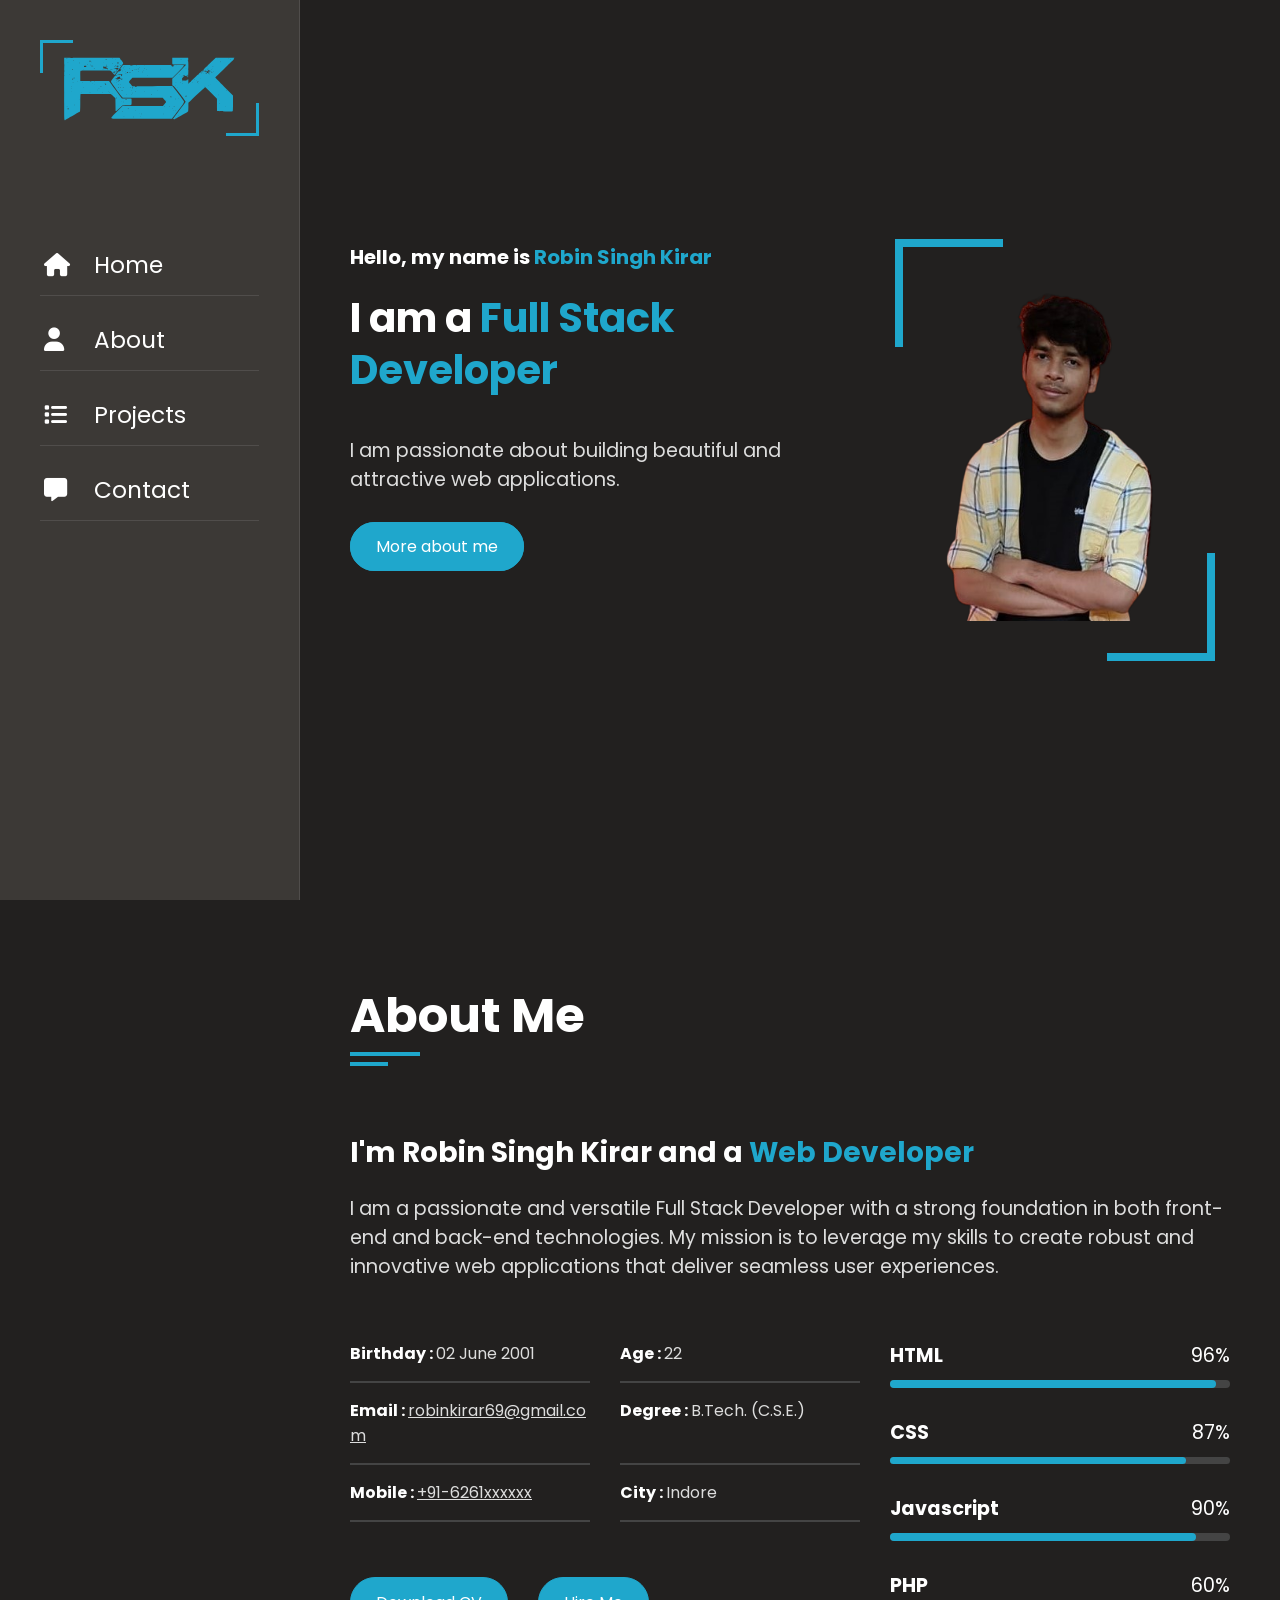
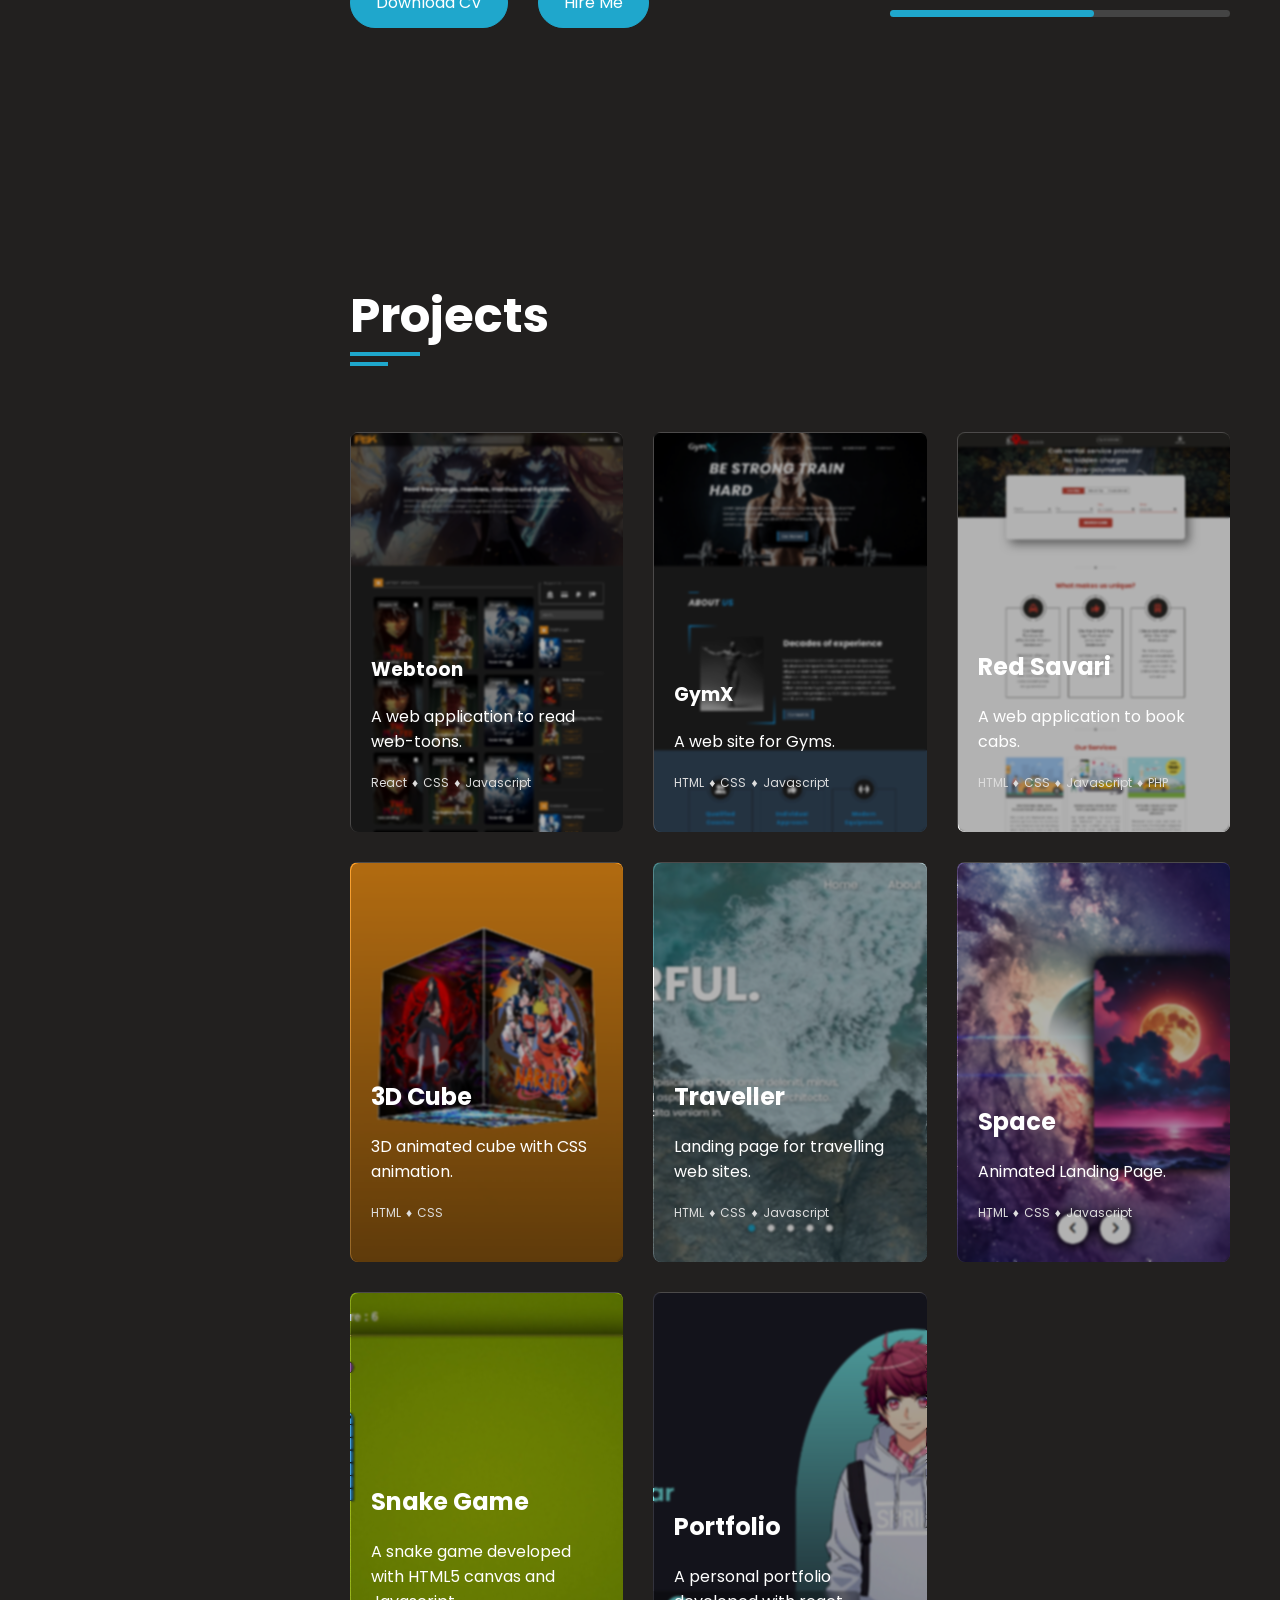
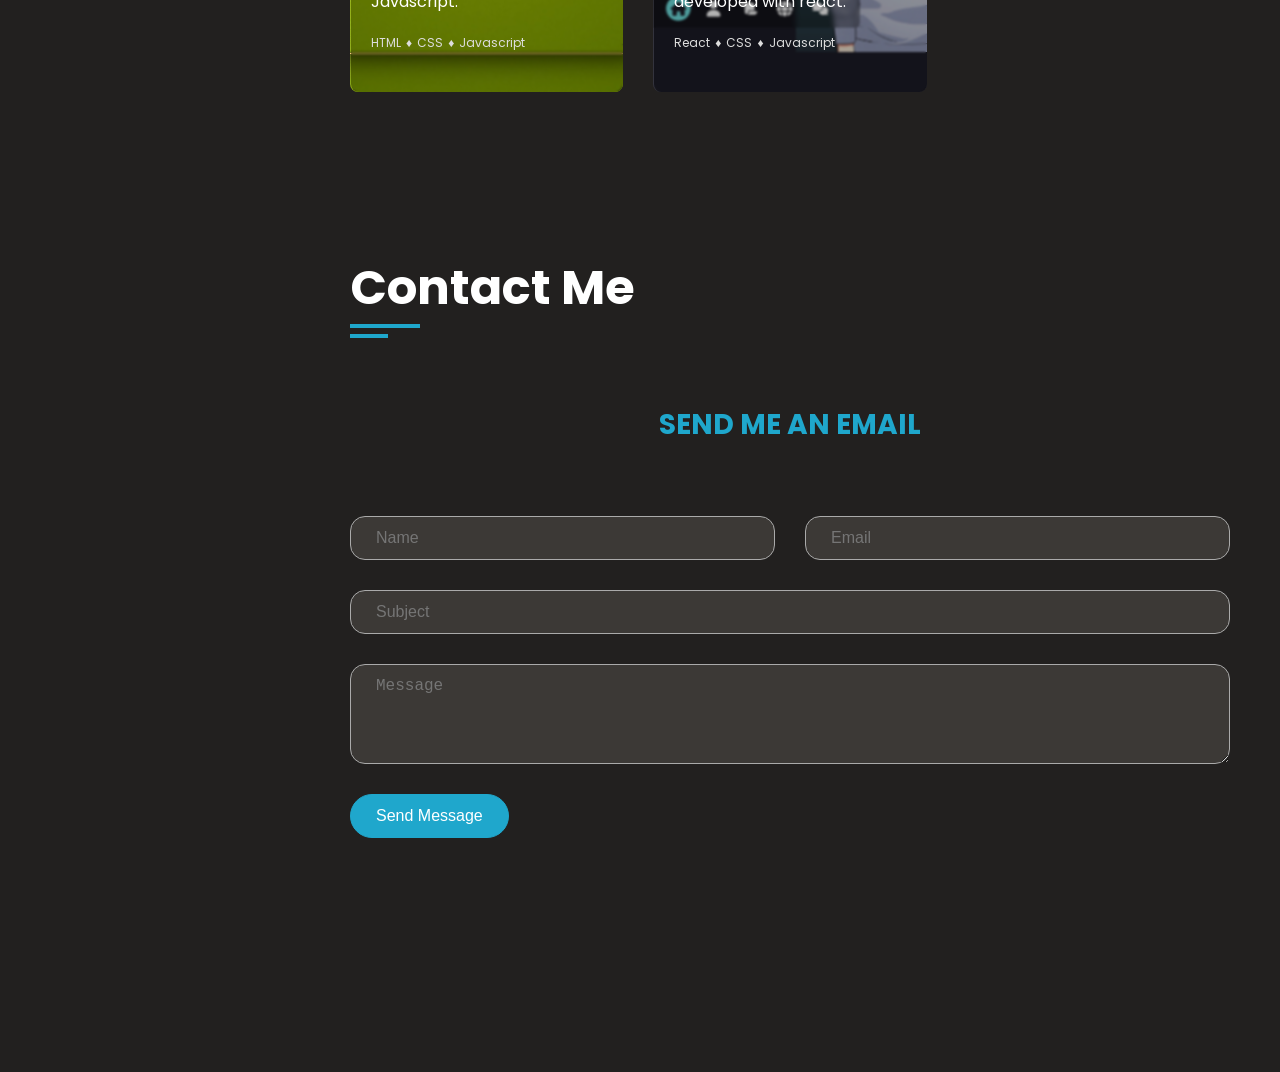
<file: Task 2 - Portfolio/index.html>
<!DOCTYPE html>
<html lang="en">
  <head>
    <meta charset="UTF-8" />
    <meta name="viewport" content="width=device-width, initial-scale=1.0" />
    <link rel="stylesheet" href="./style.css" />
    <link
      rel="stylesheet"
      href="https://cdnjs.cloudflare.com/ajax/libs/font-awesome/6.4.2/css/all.min.css"
      integrity="sha512-z3gLpd7yknf1YoNbCzqRKc4qyor8gaKU1qmn+CShxbuBusANI9QpRohGBreCFkKxLhei6S9CQXFEbbKuqLg0DA=="
      crossorigin="anonymous"
      referrerpolicy="no-referrer"
    />
    <script src="./main.js" defer></script>
    <title>Portfolio</title>
  </head>
  <body>
    <aside class="sidebar">
      <div class="logo">
        <img src="./media/logo.svg" alt="RSK" />
      </div>
      <nav data-nav>
        <ul>
          <a href="#home" class="nav-link"
            ><li>
              <i class="fa-solid fa-house nav-icon"></i
              ><span class="nav-link-txt">Home</span>
            </li></a
          >
          <a href="#about-me" class="nav-link"
            ><li>
              <i class="fa-solid fa-user nav-icon"></i
              ><span class="nav-link-txt">About</span>
            </li></a
          >
          <a href="#projects" class="nav-link"
            ><li>
              <i class="fa-solid fa-list nav-icon"></i
              ><span class="nav-link-txt">Projects</span>
            </li></a
          >
          <!-- <a href="" class="nav-link"
            ><li><i class="fa-solid fa-briefcase nav-icon"></i>Portfolio</li></a
          > -->
          <a href="#contact-me" class="nav-link"
            ><li>
              <i class="fa-solid fa-message nav-icon"></i
              ><span class="nav-link-txt">Contact</span>
            </li></a
          >
        </ul>
      </nav>
      <button class="nav-act-btn" data-nav-btn>
        <i class="fa-solid fa-bars-staggered"></i>
      </button>
    </aside>
    <main>
      <section id="home" class="wrapper home">
        <div class="home-cont">
          <h3>
            Hello, my name is <span class="highlighter">Robin Singh Kirar</span>
          </h3>
          <h2>I am a <span class="highlighter">Full Stack Developer</span></h2>
          <p>
            I am passionate about building beautiful and attractive web
            applications.
          </p>
          <span><a href="#about-me" class="btn">More about me</a></span>
        </div>
        <div class="home-img-cont">
          <div class="home-img">
            <img src="./media/me.png" alt="Robin Singh Kirar" />
          </div>
        </div>
      </section>

      <!-- About me -->
      <section id="about-me" class="wrapper about">
        <h1>About Me</h1>
        <h2>
          I'm Robin Singh Kirar and a
          <span class="highlighter">Web Developer</span>
        </h2>
        <p>
          I am a passionate and versatile Full Stack Developer with a strong
          foundation in both front-end and back-end technologies. My mission is
          to leverage my skills to create robust and innovative web applications
          that deliver seamless user experiences.
        </p>
        <div class="about-details">
          <div class="about-details-info">
            <div class="about-details-info-cont">
              <p class="about-details-info-card">
                <span class="highlighter-light">Birthday : </span>02 June 2001
              </p>
              <p class="about-details-info-card">
                <span class="highlighter-light">Age : </span>22
              </p>
              <p class="about-details-info-card">
                <span class="highlighter-light">Email : </span
                ><a href="mailto:robinkirar69@gmail.com"
                  >robinkirar69@gmail.com</a
                >
              </p>
              <p class="about-details-info-card">
                <span class="highlighter-light">Degree : </span>B.Tech. (C.S.E.)
              </p>
              <p class="about-details-info-card">
                <span class="highlighter-light">Mobile : </span
                ><a href="tel:+91">+91-6261xxxxxx</a>
              </p>
              <p class="about-details-info-card">
                <span class="highlighter-light">City : </span>Indore
              </p>
            </div>
            <div class="about-details-info-btns">
              <a
                href="./media/Robin Singh Kirar.pdf"
                target="_blank"
                download
                class="btn"
                >Download CV</a
              >
              <a href="#contact-me" class="btn">Hire Me</a>
            </div>
          </div>
          <div class="about-details-skills">
            <div class="about-details-skill">
              <div class="about-details-skill-header">
                <span class="about-details-skill-name">HTML</span>
                <span class="about-details-skill-comp">96%</span>
              </div>
              <div class="about-details-skill-bar-cont">
                <span class="about-details-skill-bar" style="width: 96%"></span>
              </div>
            </div>
            <div class="about-details-skill">
              <div class="about-details-skill-header">
                <span class="about-details-skill-name">CSS</span>
                <span class="about-details-skill-comp">87%</span>
              </div>
              <div class="about-details-skill-bar-cont">
                <span class="about-details-skill-bar" style="width: 87%"></span>
              </div>
            </div>
            <div class="about-details-skill">
              <div class="about-details-skill-header">
                <span class="about-details-skill-name">Javascript</span>
                <span class="about-details-skill-comp">90%</span>
              </div>
              <div class="about-details-skill-bar-cont">
                <span class="about-details-skill-bar" style="width: 90%"></span>
              </div>
            </div>
            <div class="about-details-skill">
              <div class="about-details-skill-header">
                <span class="about-details-skill-name">PHP</span>
                <span class="about-details-skill-comp">60%</span>
              </div>
              <div class="about-details-skill-bar-cont">
                <span class="about-details-skill-bar" style="width: 60%"></span>
              </div>
            </div>
          </div>
        </div>
      </section>

      <!-- Projects -->
      <section id="projects" class="wrapper projects">
        <h1>Projects</h1>
        <div class="project-cards">
          <article
            class="project-card"
            style="background-image: url('./media/projects/Webtoon-site.png')"
          >
            <div class="project-card-details">
              <h3 class="project-card-title">Webtoon</h3>
              <span class="project-card-des">
                A web application to read web-toons.
              </span>
              <ul class="project-card-tech">
                <li>React</li>
                <li>CSS</li>
                <li>Javascript</li>
              </ul>
            </div>
          </article>

          <article
            class="project-card"
            style="background-image: url('./media/projects/gym-website.png')"
          >
            <div class="project-card-details">
              <h3 class="project-card-title">GymX</h3>
              <span class="project-card-des"> A web site for Gyms. </span>
              <ul class="project-card-tech">
                <li>HTML</li>
                <li>CSS</li>
                <li>Javascript</li>
              </ul>
            </div>
          </article>

          <article
            class="project-card"
            style="background-image: url('./media/projects/cab-rental.png')"
          >
            <div class="project-card-details">
              <h3 class="project-card-title"><span>Red Savari</span></h3>
              <span class="project-card-des">
                A web application to book cabs.
              </span>
              <ul class="project-card-tech">
                <li>HTML</li>
                <li>CSS</li>
                <li>Javascript</li>
                <li>PHP</li>
              </ul>
            </div>
          </article>

          <article
            class="project-card"
            style="background-image: url('./media/projects/3d-cube.png')"
          >
            <div class="project-card-details">
              <h3 class="project-card-title"><span>3D Cube</span></h3>
              <span class="project-card-des">
                3D animated cube with CSS animation.
              </span>
              <ul class="project-card-tech">
                <li>HTML</li>
                <li>CSS</li>
              </ul>
            </div>
          </article>

          <article
            class="project-card"
            style="
              background-image: url('./media/projects/landing-page-traveller.png');
            "
          >
            <div class="project-card-details">
              <h3 class="project-card-title"><span>Traveller</span></h3>
              <span class="project-card-des">
                Landing page for travelling web sites.
              </span>
              <ul class="project-card-tech">
                <li>HTML</li>
                <li>CSS</li>
                <li>Javascript</li>
              </ul>
            </div>
          </article>

          <article
            class="project-card"
            style="
              background-image: url('./media/projects/landing-page-space.png');
            "
          >
            <div class="project-card-details">
              <h3 class="project-card-title"><span>Space</span></h3>
              <span class="project-card-des"> Animated Landing Page. </span>
              <ul class="project-card-tech">
                <li>HTML</li>
                <li>CSS</li>
                <li>Javascript</li>
              </ul>
            </div>
          </article>

          <article
            class="project-card"
            style="background-image: url('./media/projects/snake-game.png')"
          >
            <div class="project-card-details">
              <h3 class="project-card-title"><span>Snake Game</span></h3>
              <span class="project-card-des"
                >A snake game developed with HTML5 canvas and Javascript.</span
              >
              <ul class="project-card-tech">
                <li>HTML</li>
                <li>CSS</li>
                <li>Javascript</li>
              </ul>
            </div>
          </article>

          <article
            class="project-card"
            style="background-image: url('./media/projects/portfolio.png')"
          >
            <div class="project-card-details">
              <h3 class="project-card-title"><span>Portfolio</span></h3>
              <span class="project-card-des"
                >A personal portfolio developed with react.</span
              >
              <ul class="project-card-tech">
                <li>React</li>
                <li>CSS</li>
                <li>Javascript</li>
              </ul>
            </div>
          </article>
        </div>
      </section>

      <!-- Contact me -->
      <section id="contact-me" class="wrapper contact-me">
        <h1>Contact Me</h1>
        <h2 class="highlighter text-center">SEND ME AN EMAIL</h2>
        <form method="post" class="contact-form">
          <div class="inp-two">
            <input type="text" placeholder="Name" class="inp" />
            <input type="text" placeholder="Email" class="inp" />
          </div>
          <div class="inp-one">
            <input type="text" placeholder="Subject" class="inp" />
          </div>
          <textarea placeholder="Message" class="inp"></textarea>
          <div><button type="submit" class="btn">Send Message</button></div>
        </form>
      </section>
    </main>
  </body>
</html>
</file>
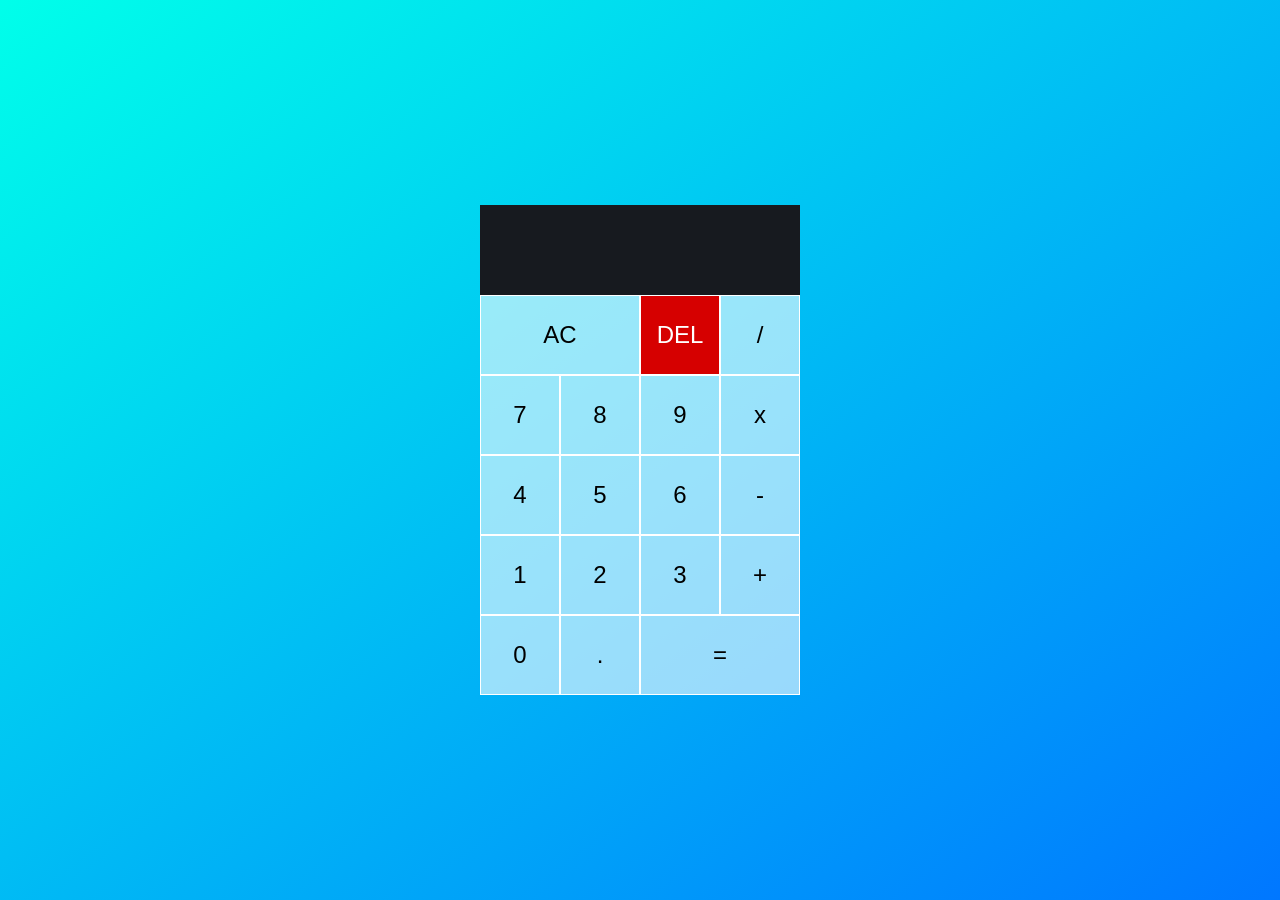
<file: Task 3 - Calculator/index.html>
<!DOCTYPE html>
<html lang="en">
  <head>
    <meta charset="UTF-8" />
    <meta name="viewport" content="width=device-width, initial-scale=1.0" />
    <link rel="stylesheet" href="./style.css" />
    <script src="./main.js" defer></script>
    <title>Calculator</title>
  </head>
  <body>
    <div class="calculator">
      <div class="display">
        <p class="previous" data-display-previous></p>
        <div class="main-display">
          <span class="operator" data-display-operator></span>
          <p class="current" data-display-current></p>
        </div>
      </div>
      <button class="span-two" data-clear>AC</button>
      <button class="bg-red" data-delete>DEL</button>
      <button data-operator>/</button>
      <button data-number>7</button>
      <button data-number>8</button>
      <button data-number>9</button>
      <button data-operator>x</button>
      <button data-number>4</button>
      <button data-number>5</button>
      <button data-number>6</button>
      <button data-operator>-</button>
      <button data-number>1</button>
      <button data-number>2</button>
      <button data-number>3</button>
      <button data-operator>+</button>
      <button data-number>0</button>
      <button data-number>.</button>
      <button class="span-two" data-equals>=</button>
    </div>
  </body>
</html>
</file>
<file: Task 2 - Portfolio/style.css>
@import url('https://fonts.googleapis.com/css2?family=Poppins&display=swap');
@import url('https://fonts.googleapis.com/css2?family=Alumni+Sans+Collegiate+One:ital@0;1&display=swap');

:root {
  --main-col: #1fa7cc;
  --main-col-trans: #1fa7cc3d;
  --sec-col: #3c3936;
  --bg-col: #22201f;

  --heading-col: #ffffff;
  --text-col: #dddddd;

  --sidebar-w: 300px;
}

* {
  padding: 0;
  margin: 0;
  box-sizing: border-box;
}

html {
  scroll-behavior: smooth;
}

body {
  background: var(--bg-col);
  font-family: 'Poppins', sans-serif;
  color: #ffffff;
}

p {
  color: var(--text-col);
  font-size: 1.2rem;
  margin-bottom: 20px;
}
p a {
  color: var(--text-col);
}

h1 {
  position: relative;
  font-size: 3rem;
  color: var(--heading-col);
  margin-bottom: 80px;
}
h1::before {
  content: '';
  background-color: var(--main-col);
  position: absolute;
  top: 100%;
  display: block;
  width: 70px;
  height: 4px;
  z-index: 1;
}
h1::after {
  content: '';
  background-color: var(--main-col);
  position: absolute;
  top: calc(100% + 10px);
  display: block;
  width: 37.5px;
  height: 4px;
  z-index: 1;
}

h2 {
  font-size: 1.75rem;
  margin-bottom: 20px;
}

/* Common */
.wrapper {
  padding: 80px 50px;
  min-height: 100vh;
}
.highlighter {
  font-weight: bold;
  color: var(--main-col);
}
.highlighter-light {
  font-weight: bold;
  color: var(--heading-col);
}
.btn {
  display: inline;
  padding: 12px 25px;
  background: var(--main-col);
  color: #ffffff;
  transition: all 0.2s;
  font-size: 1rem;
  border: 1px solid var(--main-col);
  outline: none;
  cursor: pointer;
  border-radius: 25px;
  text-decoration: none;
}
.btn:hover {
  background: var(--sec-col);
  border-color: #ffffff;
}
.text-center {
  text-align: center;
}

/* Sidebar */
.sidebar {
  background-color: var(--sec-col);
  position: fixed;
  left: 0;
  top: 0;
  width: 100%;
  height: 100%;
  padding: 40px;
  width: var(--sidebar-w);
  border-right: 1px solid rgba(255, 255, 255, 0.1);
  z-index: 69;
}

.logo {
  position: relative;
  display: grid;
  place-items: center;
  padding: 15px 22px;
}
.logo > img {
  width: 100%;
}
.logo::before,
.logo::after {
  content: '';
  position: absolute;
  width: 30px;
  height: 30px;
  z-index: -1;
}
.logo::before {
  border-top: 3px solid var(--main-col);
  border-left: 3px solid var(--main-col);
  top: 0px;
  left: 0px;
}
.logo::after {
  border-right: 3px solid var(--main-col);
  border-bottom: 3px solid var(--main-col);
  right: 0px;
  bottom: 0px;
}

nav {
  margin-top: 100px;
}
.nav-link {
  color: #ffffff;
  text-decoration: none;
}
.nav-link:hover {
  color: var(--main-col);
}
.nav-link:hover > li {
  border-bottom: 1px solid var(--main-col);
}
.nav-link > li {
  list-style: none;
  font-size: 1.45rem;
  padding: 0.75rem 0.25rem;
  border-bottom: 1px solid rgba(255, 255, 255, 0.1);
  margin-top: 15px;
  transition: 0.25s;
}
.nav-icon {
  height: 30px;
  width: 30px;
  margin-right: 20px;
}
.nav-act-btn {
  display: none;
  user-select: none;
  font-size: 1.75rem;
  border: none;
  outline: none;
  background: transparent;
  color: #ffffff;
  cursor: pointer;
  text-shadow: var(--text-shadow);
}

/* Main Content */
main {
  margin-left: var(--sidebar-w);
}

.home {
  display: flex;
  align-items: center;
  gap: 30px;
}

.home-cont {
  flex: 0 1 100%;
  margin-top: -100px;
  display: flex;
  flex-direction: column;
  gap: 20px;
}
.home-cont h2 {
  font-weight: bolder;
  font-size: 2.5rem;
  line-height: 1.3;
}
.home-cont h3 {
  font-size: 1.25rem;
  font-weight: bolder;
}
.home-cont button {
  margin-top: 40px;
}

.home-img-cont {
  flex: 0 0 600px;
  padding: 15px;
}
.home-img {
  padding: 40px;
  position: relative;
  display: flex;
  justify-content: center;
  align-items: center;
}
.home-img::before,
.home-img::after {
  content: '';
  position: absolute;
  width: 100px;
  height: 100px;
  z-index: -1;
}
.home-img::before {
  left: 0;
  top: 0;
  border-left: 8px solid var(--main-col);
  border-top: 8px solid var(--main-col);
}
.home-img::after {
  right: 0;
  bottom: 0;
  border-right: 8px solid var(--main-col);
  border-bottom: 8px solid var(--main-col);
}

.home-img > img {
  max-width: 400px;
  width: 100%;
}

/*About*/
.about-container {
  display: flex;
  gap: 30px;
}

.about-details {
  margin-top: 60px;
  display: flex;
  gap: 30px;
}
.about-details-info {
  flex-basis: 60%;
}
.about-details-info-cont {
  display: flex;
  flex-wrap: wrap;
  column-gap: 30px;
}
.about-details-info-card {
  padding-bottom: 15px;
  flex-basis: calc(50% - 15px);
  margin: 0;
  margin-bottom: 15px;
  font-size: 1rem;
  border-bottom: 2px solid #444;
  word-break: break-all;
}
.about-details-info-btns {
  margin-top: 40px;
  display: flex;
  gap: 30px;
}

.about-details-skills {
  flex-basis: 40%;
}
.about-details-skill {
  margin-bottom: 30px;
}
.about-details-skill-header {
  display: flex;
  justify-content: space-between;
  gap: 20px;
  font-size: 1.2rem;
  margin-bottom: 10px;
}
.about-details-skill-name {
  font-weight: bold;
  color: var(--heading-col);
}

.about-details-skill-bar-cont {
  display: block;
  height: 7.5px;
  width: 100%;
  background: #444444;
  border-radius: 10px;
}
.about-details-skill-bar {
  display: block;
  height: 7.5px;
  background: var(--main-col);
  border-radius: 10px;
  transition: width 0.25s;
}

/* Projects */
.project-cards {
  display: grid;
  grid-template-columns: repeat(auto-fill, minmax(250px, 1fr));
  gap: 30px;
}

.project-card {
  background-color: rgba(255, 255, 255, 0.1);
  background-position: top;
  background-repeat: no-repeat;
  background-size: cover;
  padding: 40px;
  height: 400px;
  display: block;
  border-radius: 8px;
  border-top: 1px solid rgba(255, 255, 255, 0.1);
  border-left: 1px solid rgba(255, 255, 255, 0.1);
  position: relative;
  transition: all 0.25s;
  overflow: hidden;
}
.project-card:hover {
  transform: scale(1.01);
  box-shadow: 5px 5px 13px 0px rgba(255, 255, 255, 0.5);
  border-top: 1px solid rgba(255, 255, 255, 1);
  border-left: 1px solid rgba(255, 255, 255, 1);
}

.project-card-details {
  position: absolute;
  inset: 0;
  border-radius: 8px;
  background: rgba(0, 0, 0, 0.3);
  backdrop-filter: blur(1px);
  display: flex;
  flex-direction: column;
  justify-content: flex-end;
  padding: 40px 20px;
  gap: 20px;
}
.project-card-title > span {
  font-size: 1.5rem;
}
.project-card-tech {
  display: flex;
  flex-wrap: wrap;
}
.project-card-tech > li {
  list-style: none;
  font-size: 0.75rem;
  color: #dddddd;
}
.project-card-tech > li::after {
  content: '♦';
  margin: 0px 5px;
}
.project-card-tech > li:last-child::after {
  content: '';
  margin: 0px;
}

.contact-form {
  display: flex;
  flex-direction: column;
  gap: 30px;
  margin-top: 70px;
}

.inp-two,
.inp-one {
  display: flex;
  gap: 30px;
}
.inp-two > .inp {
  flex-basis: 50%;
}
.inp {
  width: 100%;
  border: 1px solid #aaaaaa;
  border-radius: 15px;
  outline: none;
  padding: 12px 25px;
  color: #ffffff;
  font-size: 1rem;
  background: var(--sec-col);
}
textarea.inp {
  resize: vertical;
  height: 100px;
}

@media screen and (max-width: 1366px) {
  .home-img-cont {
    flex-basis: 350px;
  }
}

@media screen and (max-width: 1024px) {
  :root {
    --sidebar-w: 100px;
  }
  .wrapper {
    padding: 50px 30px;
  }
  .sidebar {
    padding: 10px;
  }
  .logo {
    padding: 0px;
    padding-top: 10px;
  }
  .logo::before,
  .logo::after {
    display: none;
  }
  .nav-link > li {
    text-align: center;
  }
  .nav-icon {
    margin-right: 0px;
  }
  .nav-link-txt {
    display: none;
  }
}

@media screen and (max-width: 900px) {
  p {
    font-size: 1rem;
  }
  .home-img-cont {
    flex-basis: 200px;
  }
  .home-img {
    padding: 10px;
  }
  .home-cont h2 {
    font-size: 2rem;
  }
  .home-cont h3 {
    font-size: 1rem;
  }
  .home-cont .btn {
    padding: 10px 15px;
    font-size: 0.9rem;
  }
  .home-img::before,
  .home-img::after {
    width: 50px;
    height: 50px;
  }
  .home-img::before {
    border-left: 4px solid var(--main-col);
    border-top: 4px solid var(--main-col);
  }
  .home-img::after {
    border-right: 4px solid var(--main-col);
    border-bottom: 4px solid var(--main-col);
  }
  .about-details {
    flex-direction: column;
    gap: 60px;
  }
  .about-details-info {
    flex-basis: 100%;
  }
  .about-details-skills {
    flex-basis: 100%;
  }
}

@media screen and (max-width: 768px) {
  .home-img-cont {
    display: none;
  }
}

@media screen and (max-width: 600px) {
  .sidebar {
    height: 70px;
    width: 100%;
    padding: 0px 10px;
    border: none;
    border-bottom: 1px solid rgba(255, 255, 255, 0.1);
    display: flex;
    justify-content: space-between;
    gap: 20px;
    align-items: center;
  }
  .logo {
    padding: 0;
  }
  .logo > img {
    height: 50px;
  }
  nav {
    position: fixed;
    height: 100dvh;
    max-width: 260px;
    width: 100%;
    top: 0;
    right: 0;
    background: var(--sec-col);
    margin: 0;
    padding: 100px 20px;
    opacity: 0;
    transform: translateX(100%);
    pointer-events: none;
    transition: all 0.25s;
    z-index: -1;
  }
  nav.active {
    opacity: 1;
    transform: translateX(0%);
    pointer-events: all;
  }
  .nav-act-btn {
    display: block;
  }
  .nav-link > li {
    text-align: start;
  }
  .nav-icon {
    margin-right: 30px;
  }
  .nav-link-txt {
    display: inline;
  }
  main {
    margin: 0;
    margin-top: 70px;
  }
  .about-details-info-cont {
    flex-direction: column;
  }
}

@media screen and (max-width: 425px) {
  .inp-two {
    flex-direction: column;
  }
  .inp-two > .inp {
    flex-basis: 100%;
  }
}
</file>
<file: Task 3 - Calculator/style.css>
/* @import url('https://fonts.googleapis.com/css2?family=Poppins:ital,wght@0,100;0,200;0,300;0,400;0,500;0,600;0,700;0,800;0,900;1,100;1,200;1,300;1,400;1,500;1,600;1,700;1,800;1,900&display=swap'); */
/* font-family: 'Poppins', sans-serif; */

* {
  padding: 0;
  margin: 0;
  box-sizing: border-box;
}

body {
  font-family: 'Poppins', sans-serif;
  background: linear-gradient(
      to bottom right,
      rgb(0, 255, 234),
      rgb(0, 119, 255)
    )
    no-repeat center fixed;
  min-height: 100dvh;
  display: grid;
  place-items: center;
}

.bg-red {
  background-color: rgb(214, 0, 0) !important;
  color: #ffffff !important;
}
.bg-red:hover {
  background-color: rgb(255, 0, 0) !important;
}

.calculator {
  display: grid;
  grid-template-columns: repeat(4, 80px);
  grid-template-rows: minmax(90px, auto) repeat(5, 80px);
}

.display {
  grid-column: 1/-1;
  background-color: rgb(23, 26, 31);
  display: flex;
  gap: 7px;
  flex-direction: column;
  justify-content: space-around;
  align-items: flex-end;
  color: #ffffff;
  padding: 7px;
  text-align: end;
}
.previous,
.operator {
  font-size: 1.25rem;
}
.main-display {
  width: 100%;
  display: flex;
  justify-content: space-between;
  align-items: baseline;
  gap: 7px;
}
.current {
  font-size: 1.75rem;
  word-wrap: break-word;
  word-break: break-all;
}

.calculator > button {
  background-color: rgba(255, 255, 255, 0.6);
  border: 1px solid #ffffff;
  outline: none;
  cursor: pointer;
  font-size: 1.5rem;
}
.calculator > button:hover {
  background-color: rgba(255, 255, 255, 0.9);
}
.span-two {
  grid-column: span 2;
}
</file>
